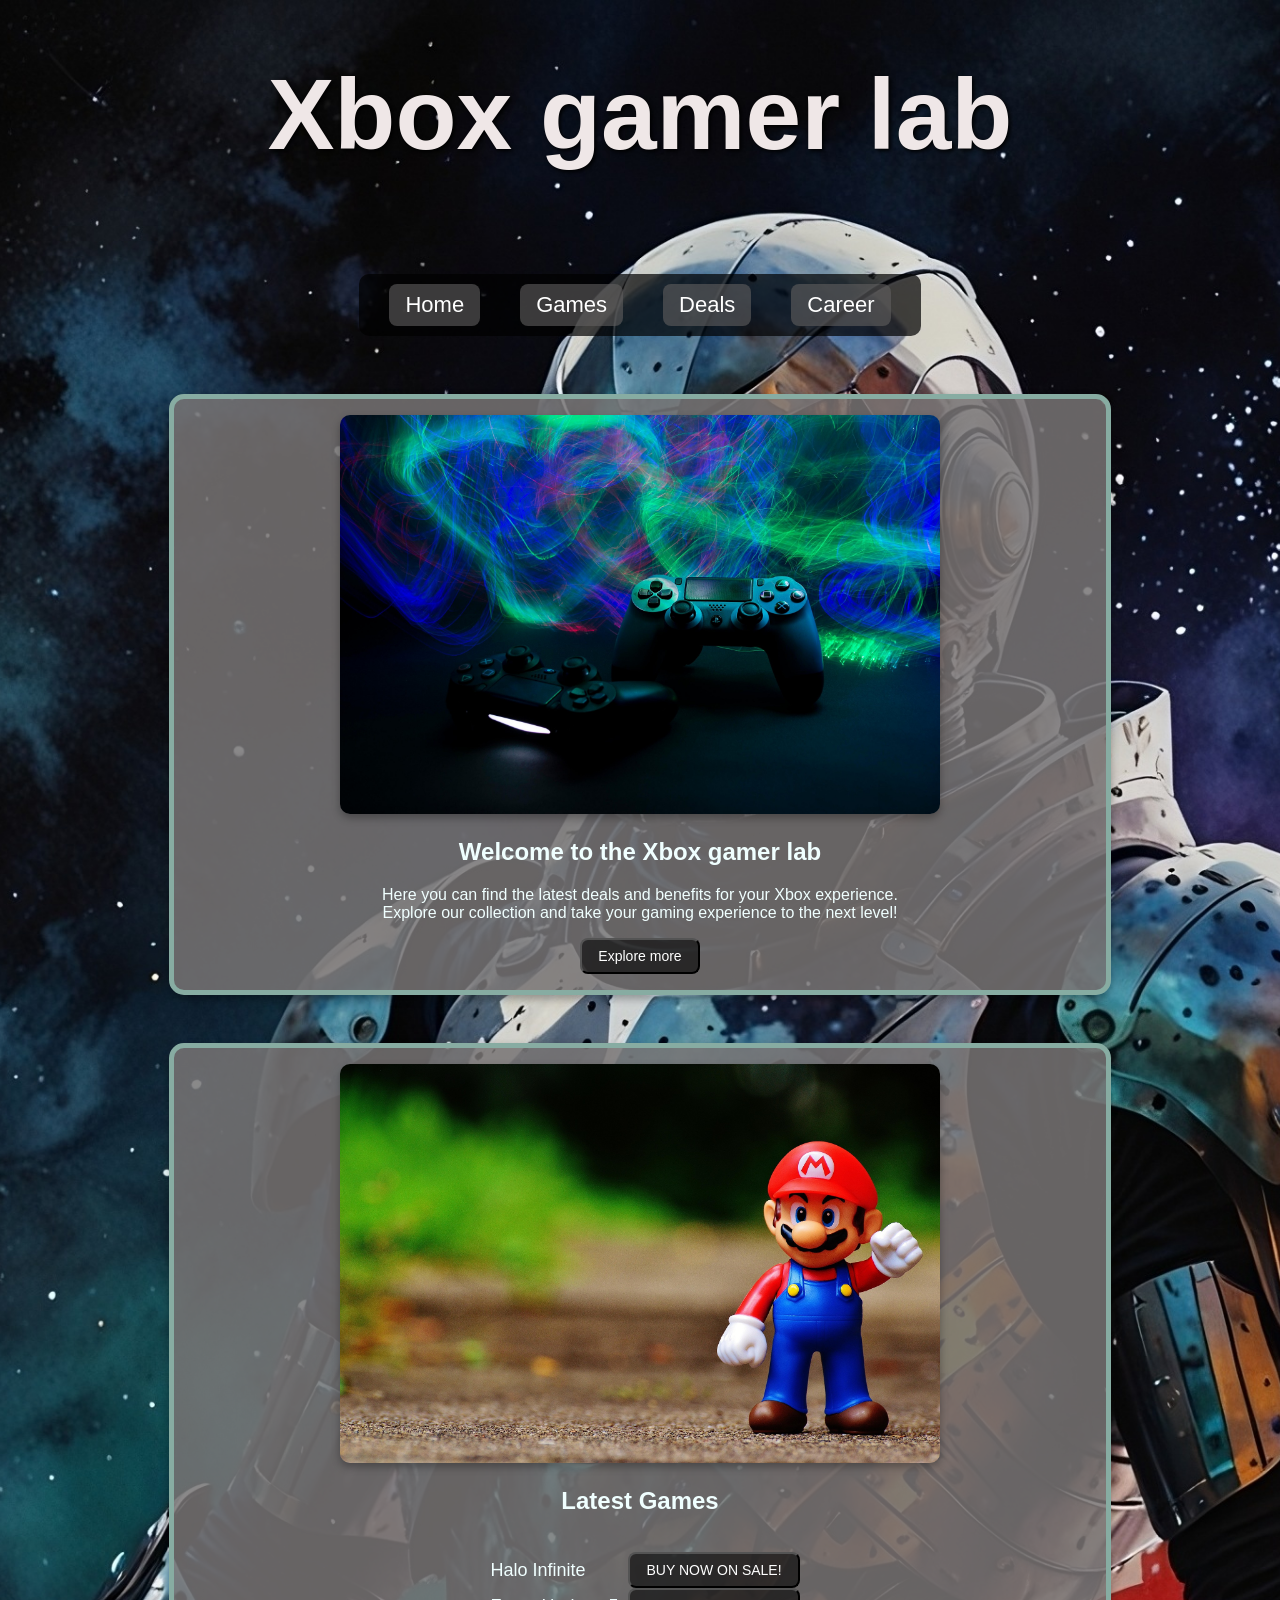
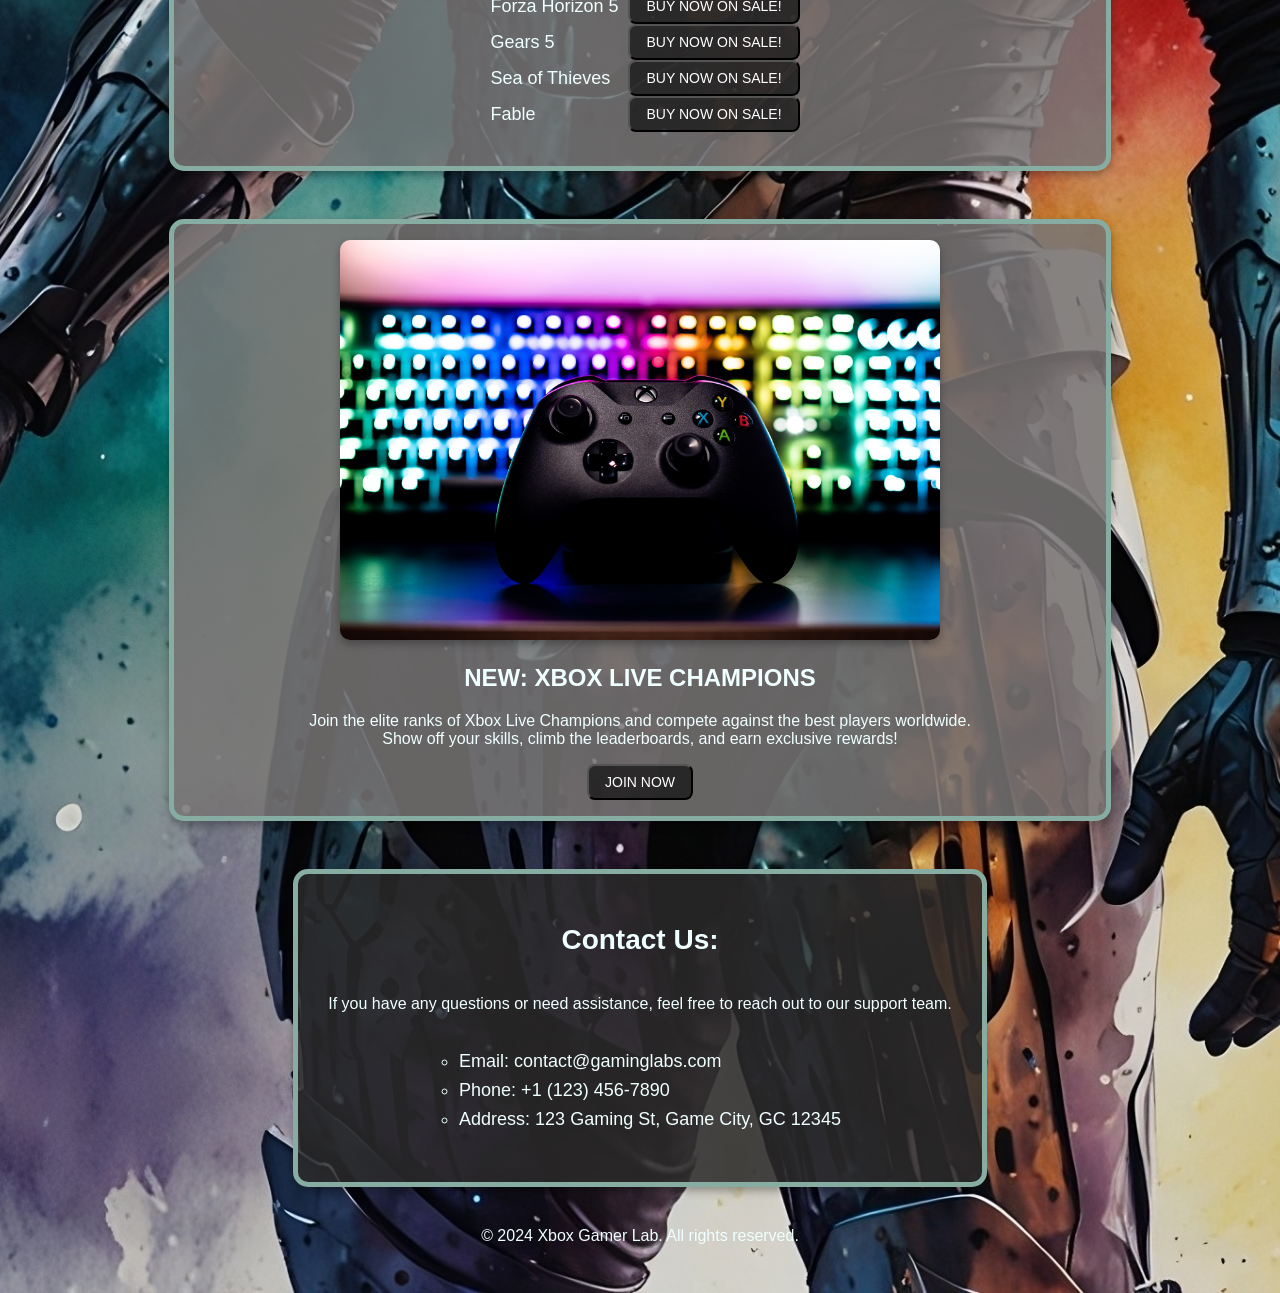
<file: index.html>
<!DOCTYPE html>
<html lang="en">
  <head>
    <meta charset="UTF-8" />
    <meta name="viewport" content="width=device-width, initial-scale=1.0" />
    <title>GAMINGLABS</title>
    <link rel="stylesheet" href="gamenew.css?v=8" />
  </head>
  <body>
    <div id="container">
      <header>
        <h1>Xbox gamer lab</h1>
        <nav>
          <div id="navbar">
            <a href="index.html">Home</a>
            <a href="index.html">Games</a>
            <a href="index.html">Deals</a>
            <a href="index.html">Career</a>
          </div>
        </nav>
      </header>

      <main>
        <section id="section1">
          <img
            src="game-console-6603118_1920.jpg"
            alt="Xbox controller"
            width="600"
            height="400"
          />
          <h2>Welcome to the Xbox gamer lab</h2>
          <p>
            Here you can find the latest deals and benefits for your Xbox
            experience.<br />
            Explore our collection and take your gaming experience to the next
            level!
          </p>
          <button>Explore more</button>
        </section>

        <section id="section2">
          <img
            src="mario-1558068_1920.jpg"
            alt="Mario game character"
            width="600"
            height="400"
          />
          <h2>Latest Games</h2>
          <ul>
            <li>Halo Infinite <button>BUY NOW ON SALE!</button></li>
            <li>Forza Horizon 5 <button>BUY NOW ON SALE!</button></li>
            <li>Gears 5 <button>BUY NOW ON SALE!</button></li>
            <li>Sea of Thieves <button>BUY NOW ON SALE!</button></li>
            <li>Fable <button>BUY NOW ON SALE!</button></li>
          </ul>
        </section>

        <section id="section3">
          <img
            src="game-controller-5619105_1920.jpg"
            alt="Xbox console"
            width="600"
            height="400"
          />
          <h2>NEW: XBOX LIVE CHAMPIONS</h2>
          <p>
            Join the elite ranks of Xbox Live Champions and compete against the
            best players worldwide.<br />
            Show off your skills, climb the leaderboards, and earn exclusive
            rewards!
          </p>
          <button>JOIN NOW</button>
        </section>

        <aside>
          <h2>Contact Us:</h2>
          <p>
            If you have any questions or need assistance, feel free to reach out
            to our support team.
          </p>
          <ul>
            <li>Email: contact@gaminglabs.com</li>
            <li>Phone: +1 (123) 456-7890</li>
            <li>Address: 123 Gaming St, Game City, GC 12345</li>
          </ul>
        </aside>
      </main>

      <footer>
        <p>&copy; 2024 Xbox Gamer Lab. All rights reserved.</p>
      </footer>
    </div>
  </body>
</html>
</file>
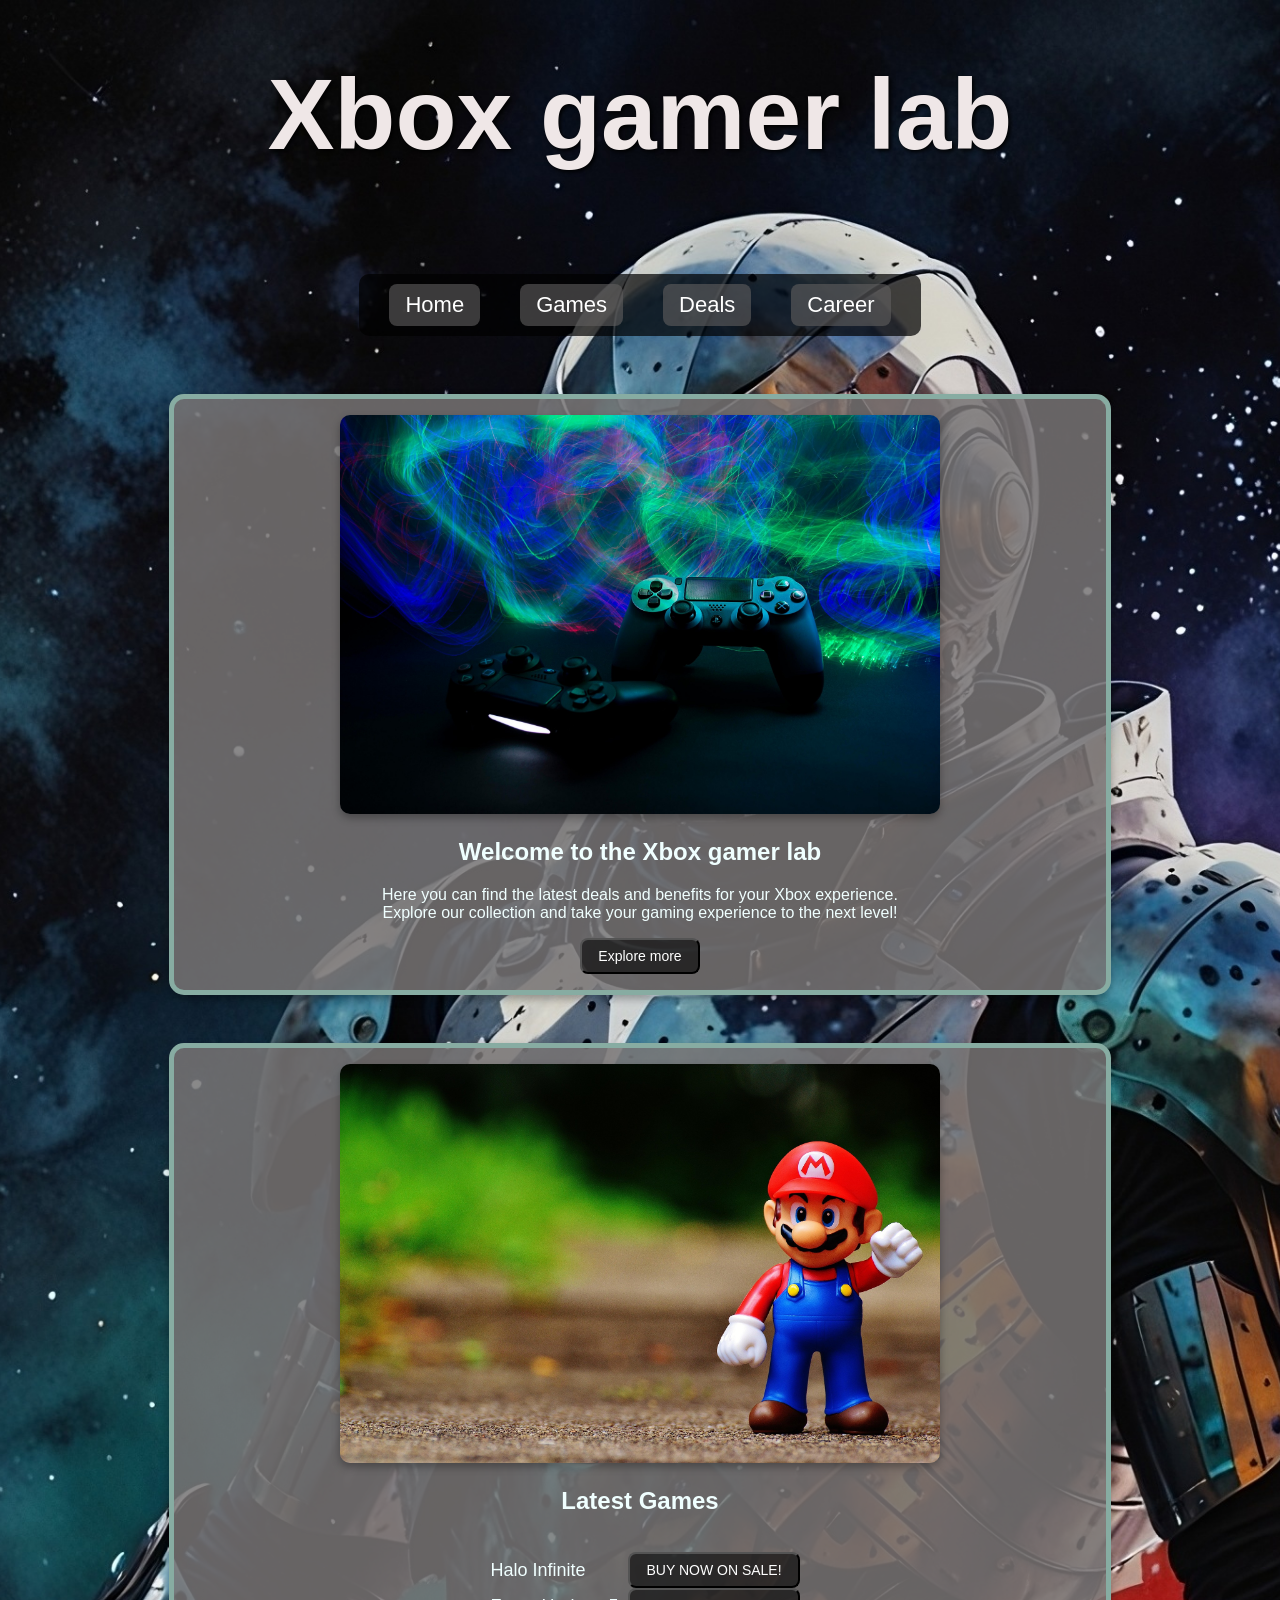
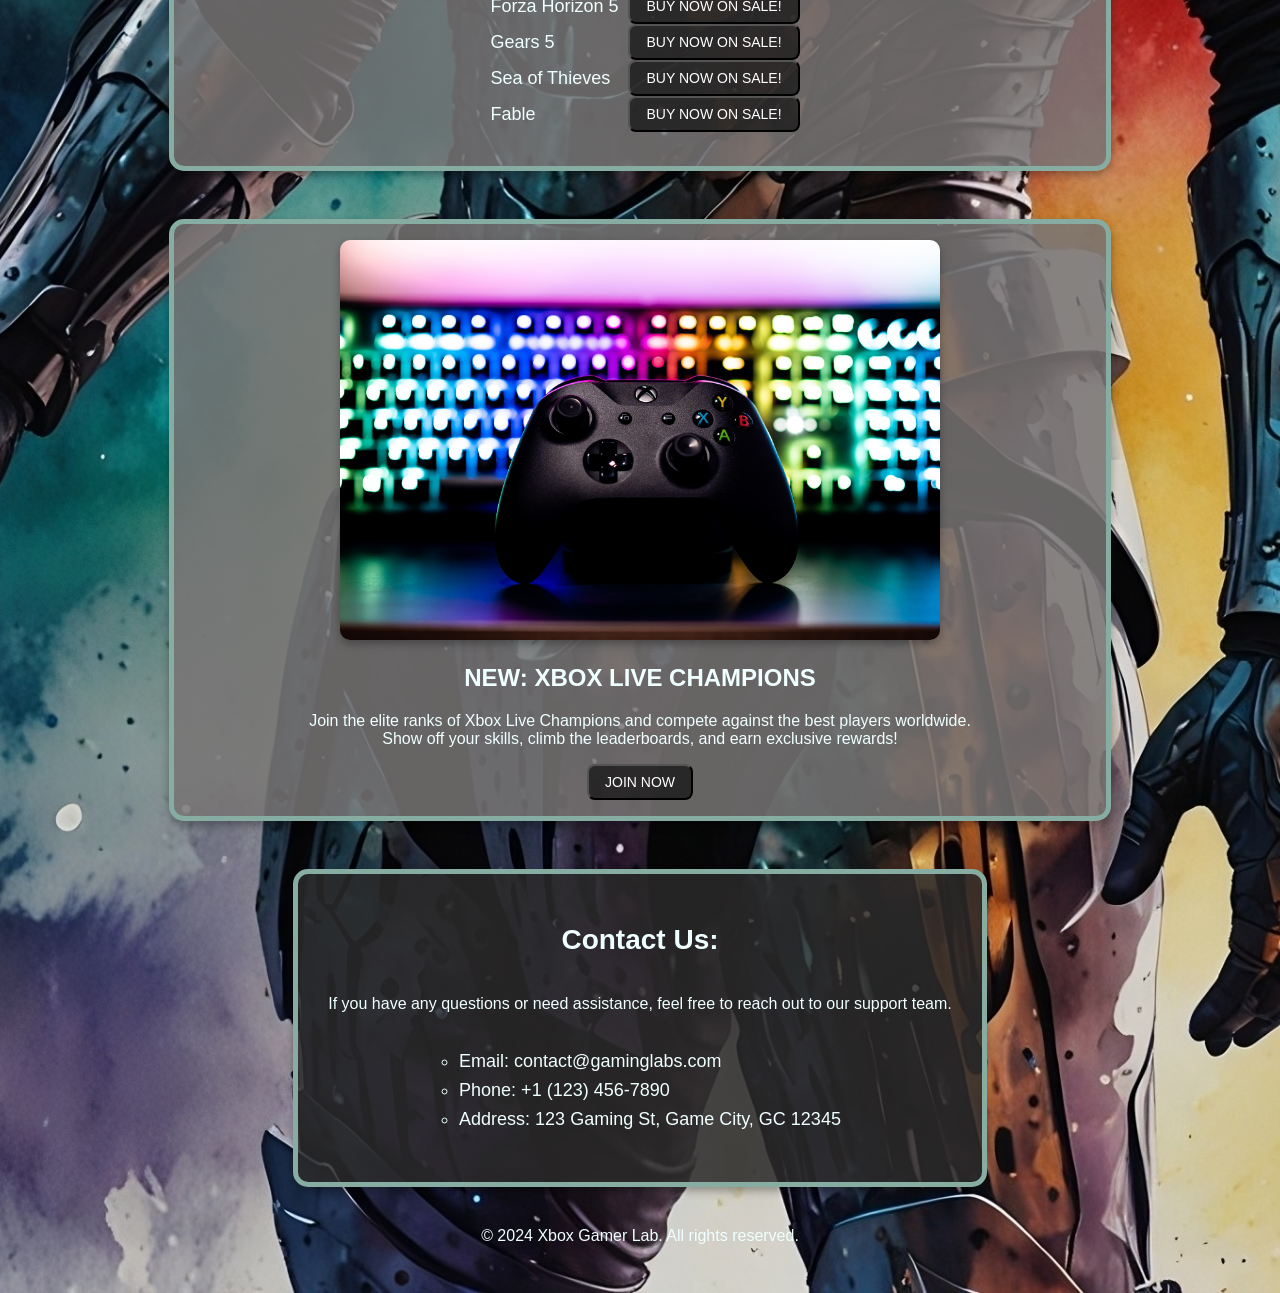
<file: gamingnew.html>
<!DOCTYPE html>
<html lang="en">
  <head>
    <meta charset="UTF-8" />
    <meta name="viewport" content="width=device-width, initial-scale=1.0" />
    <title>GAMINGLABS</title>
    <link rel="stylesheet" href="gamenew.css" />
  </head>
  <body>
    <div id="container">
      <header>
        <h1>Xbox gamer lab</h1>
        <nav>
          <div id="navbar">
            <a href="index.html">Home</a>
            <a href="gaming.html">Games</a>
            <a href="Deals.html">Deals</a>
            <a href="Career.html">Career</a>
          </div>
        </nav>
      </header>

      <main>
        <section id="section1">
          <img
            src="game-console-6603118_1920.jpg"
            alt="Xbox controller"
            width="600"
            height="400"
          />
          <h2>Welcome to the Xbox gamer lab</h2>
          <p>
            Here you can find the latest deals and benefits for your Xbox
            experience.<br />
            Explore our collection and take your gaming experience to the next
            level!
          </p>
          <button>Explore more</button>
        </section>

        <section id="section2">
          <img
            src="mario-1558068_1920.jpg"
            alt="Mario game character"
            width="600"
            height="400"
          />
          <h2>Latest Games</h2>
          <ul>
            <li>Halo Infinite <button>BUY NOW ON SALE!</button></li>
            <li>Forza Horizon 5 <button>BUY NOW ON SALE!</button></li>
            <li>Gears 5 <button>BUY NOW ON SALE!</button></li>
            <li>Sea of Thieves <button>BUY NOW ON SALE!</button></li>
            <li>Fable <button>BUY NOW ON SALE!</button></li>
          </ul>
        </section>

        <section id="section3">
          <img
            src="game-controller-5619105_1920.jpg"
            alt="Xbox console"
            width="600"
            height="400"
          />
          <h2>NEW: XBOX LIVE CHAMPIONS</h2>
          <p>
            Join the elite ranks of Xbox Live Champions and compete against the
            best players worldwide.<br />
            Show off your skills, climb the leaderboards, and earn exclusive
            rewards!
          </p>
          <button>JOIN NOW</button>
        </section>

        <aside>
          <h2>Contact Us:</h2>
          <p>
            If you have any questions or need assistance, feel free to reach out
            to our support team.
          </p>
          <ul>
            <li>Email: contact@gaminglabs.com</li>
            <li>Phone: +1 (123) 456-7890</li>
            <li>Address: 123 Gaming St, Game City, GC 12345</li>
          </ul>
        </aside>
      </main>

      <footer>
        <p>&copy; 2024 Xbox Gamer Lab. All rights reserved.</p>
      </footer>
    </div>
  </body>
</html>
</file>
<file: gamenew.css>
body {
  box-sizing: border-box; /* changes box model to exclude padding/border from width calc */
  background-image: url(ai-generated-8941651.jpg); /* sets page background image */
  background-size: cover; /* makes image fill entire screen */
  background-repeat: no-repeat; /* prevents image from repeating */
  background-position: center; /* centers image */
  color: azure; /* default text color */
  margin: 0; /* removes outer spacing */
  padding: 0; /* removes inner spacing */
  font-family: Arial, sans-serif; /* sets main font */ /* includes padding/border in width calc */
  text-align: center; /* centers inline content (like h1) */
}
html,
body {
  overflow-x: hidden;
}
h1 {
  display: inline-flex; /* allows flex properties & keeps box tight */
  justify-content: center; /* centers text horizontally */
  align-items: center; /* centers text vertically */
  color: rgb(239, 231, 231); /* light text color */
  border-radius: 5px; /* slightly rounded corners */
  padding: 5px 5px; /* inner spacing around text */
  font-size: 100px; /* very large title text */
  font-family: "Gill Sans", Calibri, "Trebuchet MS", sans-serif; /* decorative font */
  text-shadow: 2px 2px 4px #000000; /* dark shadow under text */
  margin-top: 20px; /* spacing from top */
}
.container {
  background-color: rgba(0, 0, 0, 0.7); /* dark transparent background */
  padding: 10px; /* space inside container */
  display: flex; /* flex layout for content */
  justify-content: center; /* centers child items horizontally */
  gap: 20px; /* spacing between child items */
  width: 90%;
  max-width: 1200px; /* limits container width */
}
nav {
  display: flex; /* arranges nav links horizontally */
  gap: 20px; /* space between links */
  justify-content: center; /* centers the nav links */
  margin: 20px 0; /* spacing above/below nav bar */
  flex-wrap: wrap; /* allows nav links to wrap to next line if needed */
  padding: 10px; /* inner spacing */
  border-radius: 10px; /* rounded corners */
  color: rgb(255, 255, 255); /* link text color */
  font-size: 26px; /* font size for links */
}
aside h2 {
  font-size: 28px; /* heading size in Contact section */
  margin-top: 20px; /* space above heading */
}
img {
  max-width: 100%; /* prevents image from exceeding container width */
  height: auto; /* maintains aspect ratio */
  border-radius: 10px; /* rounded corners for images */
  box-shadow: 0 4px 8px rgba(0, 0, 0, 0.3); /* subtle shadow around images */
}
#section1,
#section2,
#section3 {
  padding: 1rem;
  margin: 3rem auto;
  border-radius: 15px;
  border: 5px solid rgb(135, 172, 162);
  background-color: rgba(120, 117, 117, 0.85);
  box-shadow: 0 4px 8px rgba(0, 0, 0, 0.3);
  width: min(80%, 900px);
  text-align: center;
}
ul {
  display: inline-block;
  list-style-type: circle; /* bullet points */
  padding-left: 20px; /* space from left edge */
  text-align: left; /* left-aligns list text */
  font-size: 18px; /* list text size */
  line-height: 1.6; /* space between lines */
}
aside {
  display: flex; /* flex layout for contact info */
  flex-direction: column; /* stack items vertically */
  justify-content: center; /* center vertically */
  align-items: center; /* center horizontally */
  border: 5px solid rgb(135, 172, 162); /* border color */
  border-radius: 15px; /* rounded corners */
  padding: 30px; /* space inside box */
  margin: 40px auto; /* centered with top/bottom space */
  background-color: rgba(43, 42, 42, 0.85); /* darker box for contrast */
  box-shadow: 0 4px 8px rgba(0, 0, 0, 0.3); /* soft shadow */
  width: fit-content; /* adjust width to fit text */
}
nav a {
  color: white; /* link text color */
  background-color: rgba(97, 96, 96, 0.6); /* dark grey behind each link */
  padding: 8px 16px; /* inner padding for button-like look */
  margin: 0 10px; /* spacing between links */
  border-radius: 8px; /* rounded corners */
  font-size: 22px; /* link text size */
  text-decoration: none; /* removes underline */
  display: inline-block; /* allows padding and margin */
  transition: background 0.3s, color 0.3s; /* smooth hover effect (fixed typo) */
}
nav a:hover {
  background-color: #00ffcc; /* neon color when hovered */
  color: black; /* changes text color on hover */
}
button {
  color: white; /* button text color */
  background-color: rgba(0, 0, 0, 0.6); /* button background */
  padding: 8px 16px; /* inner spacing */
  margin: 0 10px; /* space between buttons */
  border-radius: 8px; /* rounded edges */
  font-size: 14px; /* text size */
  text-decoration: none; /* removes underline */
  display: inline-flex; /* keeps buttons neat */
  text-align: right;
  transition: background 0.3s, color 0.3s; /* smooth hover animation */
}
#section2 ul li {
  display: flex;
  justify-content: space-between; /* space between text and button */
  align-items: center;
  width: 100%;
}
button:hover {
  background-color: #00ffcc; /* neon color on hover */
  color: black; /* text color change on hover */
}
.nav {
  display: flex;
  justify-content: center;
  margin: 20px 0;
  flex-wrap: wrap; /* allows nav links to wrap to next line if needed */
}
#navbar {
  display: flex;
  gap: 20px;
  background-color: rgba(0, 0, 0, 0.7);
  padding: 10px 20px;
  border-radius: 10px;
  box-shadow: 3 4px 8px rgba(0, 0, 0, 0.9);
}
#navbar a {
  color: white;
  background-color: rgba(97, 96, 96, 0.6);
  padding: 8px 16px;
  border-radius: 8px;
  font-size: 22px;
  text-decoration: none;
  transition: background 0.3s, color 0.3s;
}
#navbar a:hover {
  background-color: #00ffcc;
  color: black;
}
#container {
  width: 90%; /* fills most of the screen */
  max-width: 1200px; /* stops stretching too wide */
  margin: 0 auto; /* centers horizontally */
  padding: 2rem; /* consistent inner spacing */
} /* Responsive adjustment for smaller screens */
@media (max-width: 1200px) {
  #container {
    width: 95%;
    padding: 1.5rem;
  }
} /* Further adjustment for mobile devices */
@media (max-width: 768px) {
  #container {
    width: 100%;
    padding: 1rem;
  }
}
.nav {
  flex-direction: column; /* stack nav links vertically */
  gap: 10px; /* reduce gap for vertical layout */
}
.text {
  font-size: 14px; /* smaller text for mobile */
}
@media (max-width: 900px) {
  body {
    background: lightblue;
  }
}
</file>
